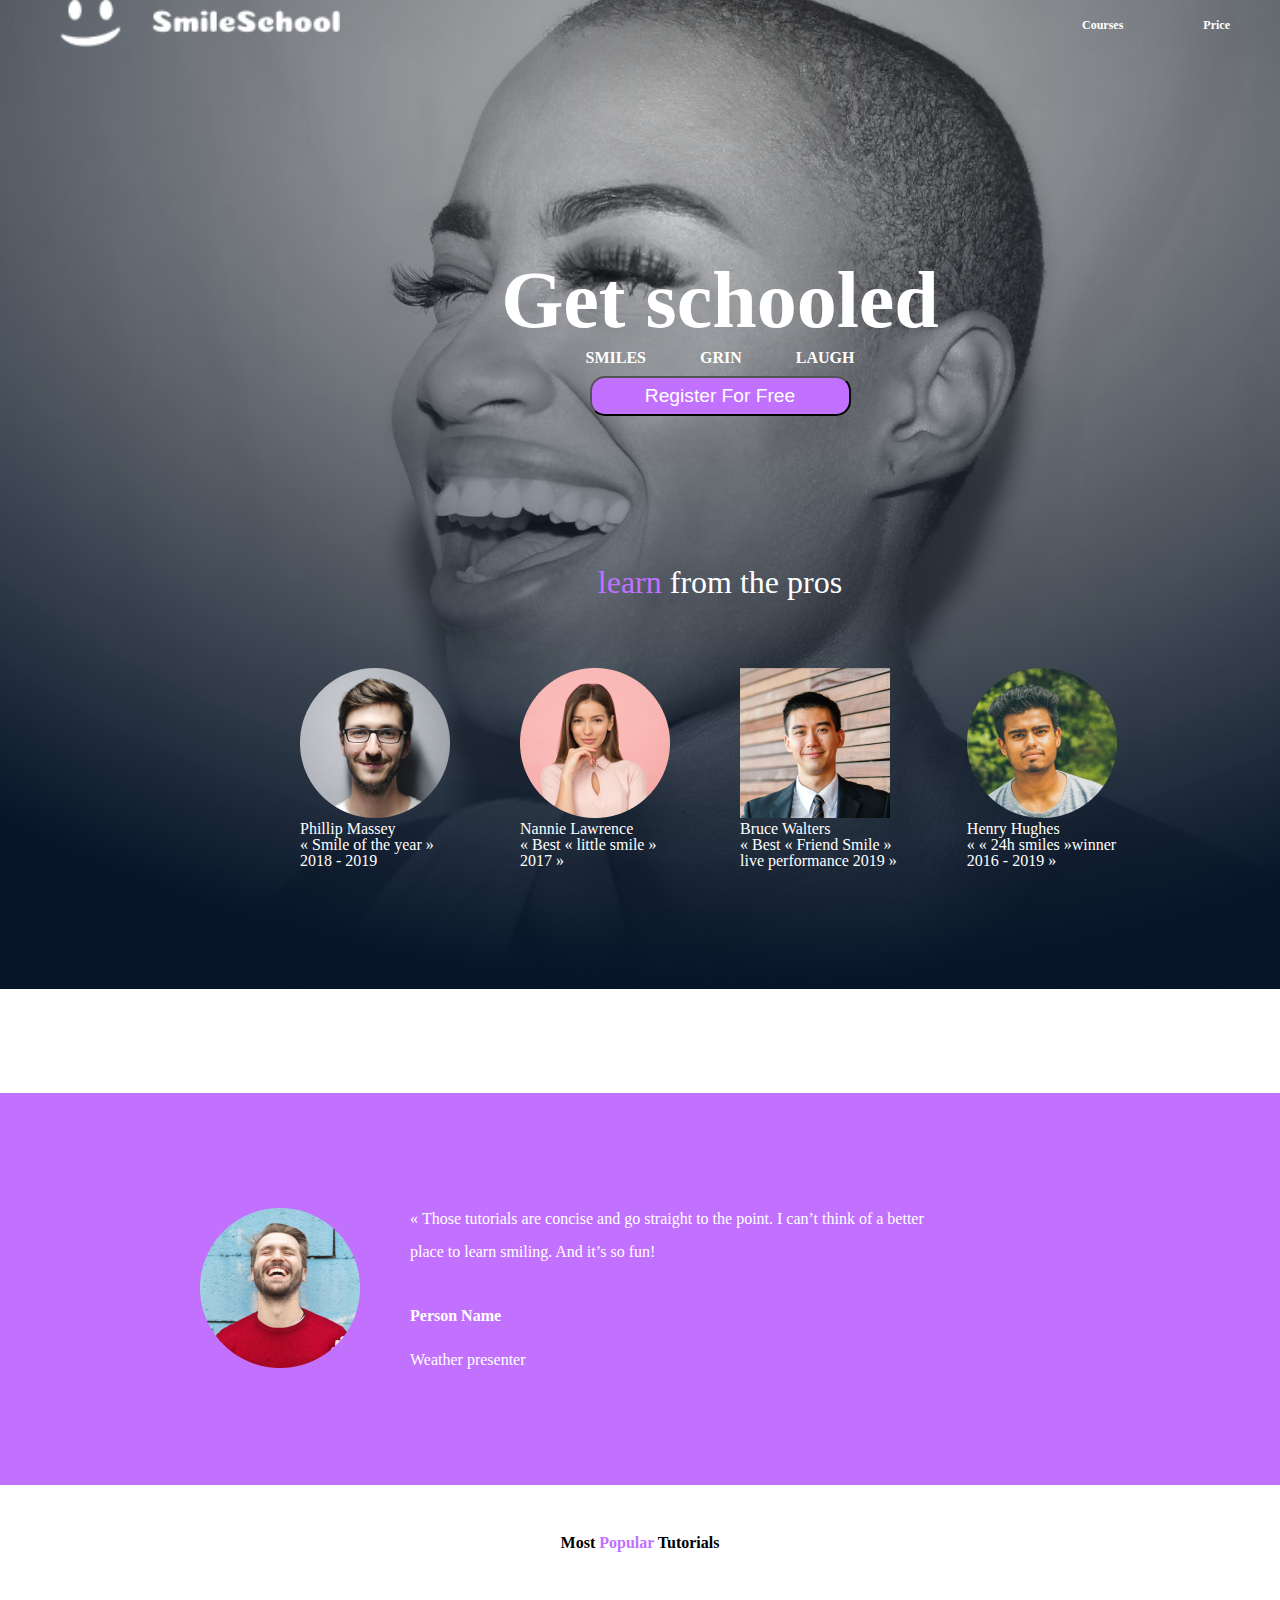
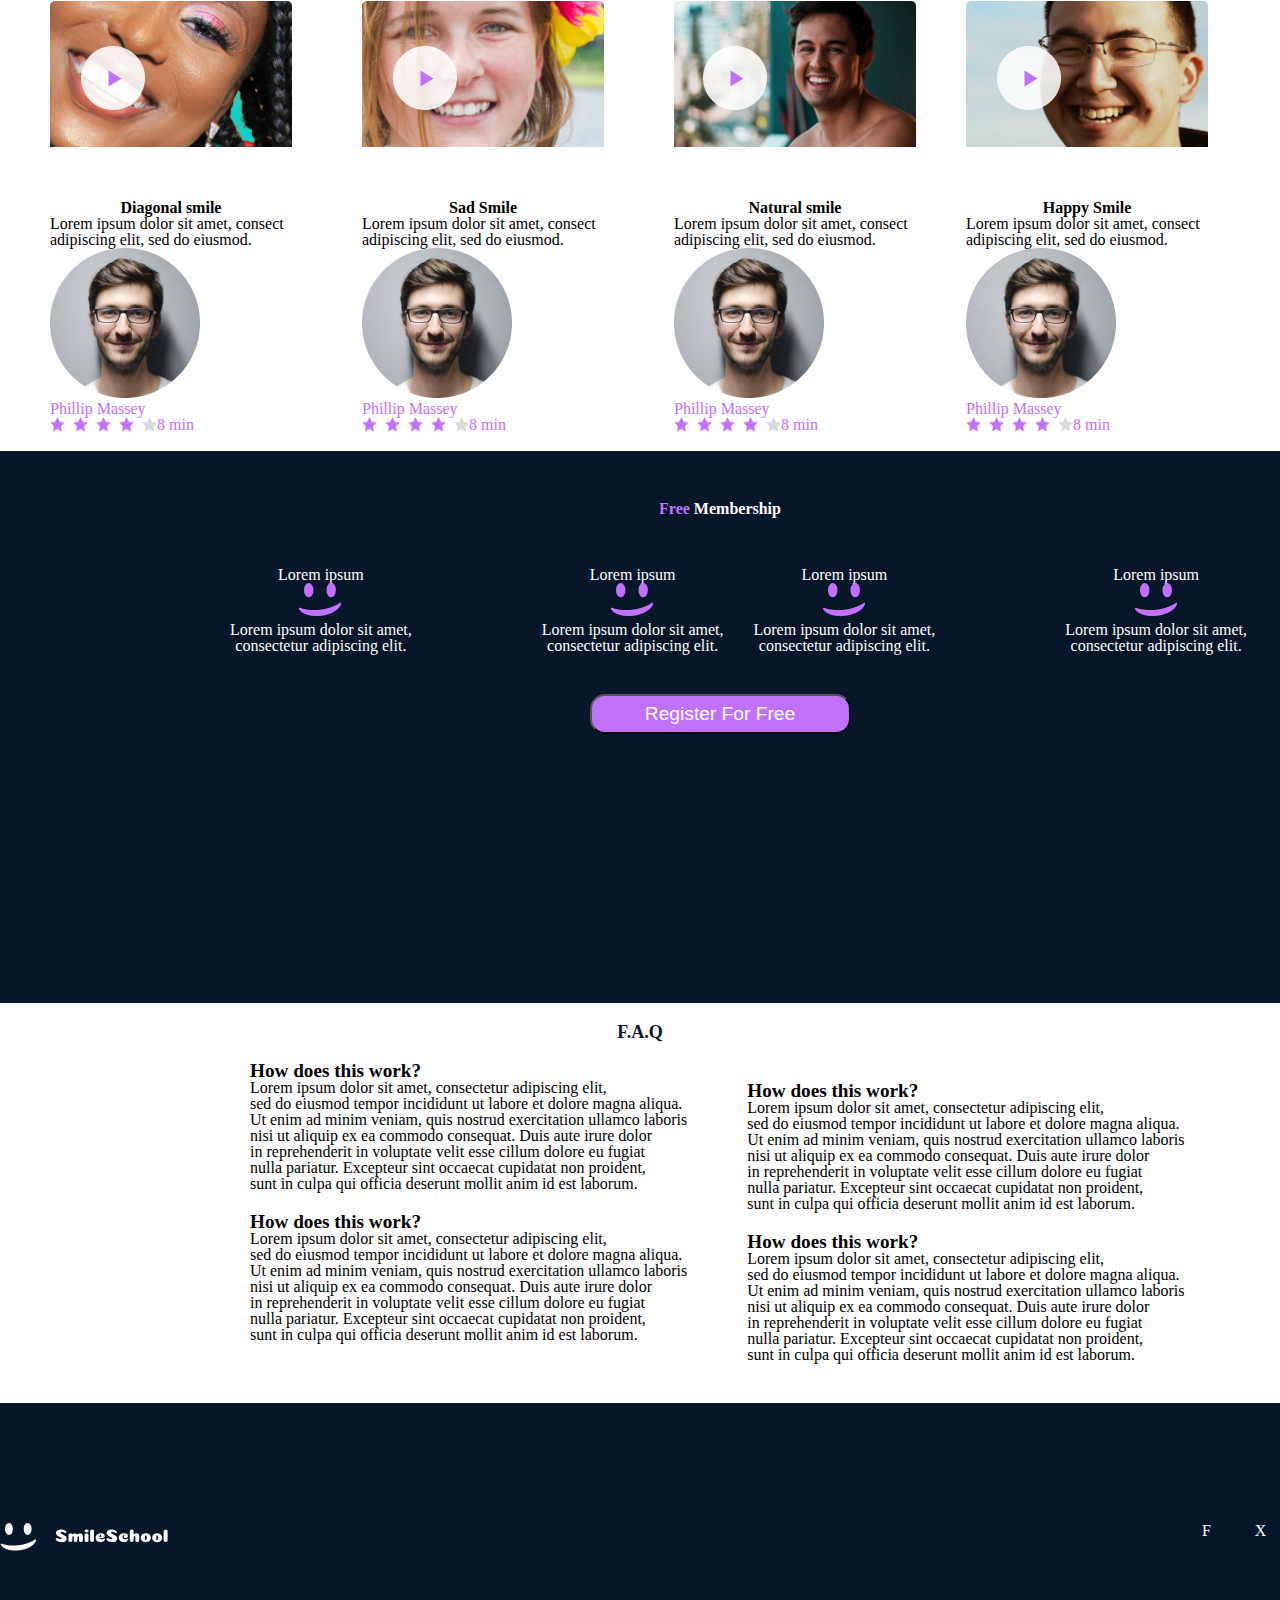
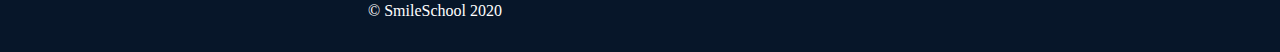
<file: css_advanced/index.html>
<!DOCTYPE html>
<html>
    <head>
        <link rel="stylesheet" href="reset.css">
        <link rel="stylesheet" href="styles.css">
        <meta charset="utf-8">
        <meta lang="en">
        <meta name="viewport" content="width=device-width, initial-scale=1,0">
    </head>
    <body>
        <div class="background_image">
            <header class="navigation">
                <!--The logo and navigation link-->
                <nav>
                    <img src="logo.png" alt="logo">
                    <a style="margin-left: auto; padding-right: 60px;" href="#">Courses</a>
                    <a style="padding-right: 60px;" href="#">Price</a>
                    <a style="padding-right: 90px;" href="#">Login</a>
                </nav>
                
        
             </header>
             <main>
                <!--The burner-->
                <section>
                    <div class="burner1">
                        <h1 style="font-weight: bolder; font-size: 80px; padding-top: 160px;">Get schooled</h1>
                        <div class="container">
                            <span>SMILES</span>
                            <span>GRIN</span>
                            <span>LAUGH</span>

                        </div>
                        <div class="button">
                            <button type="submit" class="custom-button">Register For Free</button>
                        </div>
                    </div>
                    <h1 class="centred">
                        <span class="highlight">learn</span> from the pros</h1>
                    <div class="pictures">
                        <div class="image_1">
                            <img src="1.png" alt="Image1">
                            <h2>Phillip Massey</h2>
                            <h4>« Smile of the year »</h4>
                            <h4>2018 - 2019</h4>
                        </div>
                        <div class="image_2">
                            <img src="3.png" alt="Image2">
                            <h2>Nannie Lawrence</h2>
                            <h4>« Best « little smile » </h4>
                            <h4>2017 »</h4>
                        </div>
                        <div class="image_3">
                            <img src="2.png" alt="Image3">
                            <h2>Bruce Walters</h2>
                            <h4>« Best « Friend Smile »</h4>
                            <h4>live performance 2019 »</h4>
                        </div>
                        <div class="image_4">
                            <img src="4.png" alt="Image4">
                            <h2>Henry Hughes</h2>
                            <h4>« « 24h smiles »winner</h4>
                            <h4>2016 - 2019 »</h4>
                        </div>
            
            
                    </div>
                </section>
        </div>
        
        <!--The quote section-->
            <section class="quote">
                <div class="image_quote">
                    <img src="5.png" alt="image5">
                </div>
                <div class="text_quote">
                    <p>
                        « Those tutorials are concise and go straight to the point. I can’t think of a better 
                        <br>place to learn smiling. And it’s so fun!
                    </p>
                    <h2>Person Name</h2>
                    <h4>Weather presenter</h4>
                </div>
            </section>
            <!--Videos-->
            <section id="videos">
                <h2>Most <span class="video-highlights">Popular</span> Tutorials</h2>
                <div class="video-blocks">
                    <div class="video-block-1">
                        <img src="9.png" alt="Video 1" class="video-1">
                        <img src="play.png" alt="overlay" class="overlay-1">
                        <h2>Diagonal smile</h2>
                        <p>Lorem ipsum dolor sit amet, consect adipiscing elit, sed do eiusmod.</p>
                        <div class="author">
                            <img src="1.png" alt="Author 1">
                            <h4>Phillip Massey</h4>
                        </div>
                        <div class="rating">
                            <img src="rating.png" alt="rating">
                            <p>8 min</p>
                        </div>
                    </div>
                    <div class="video-block-2">
                        <img src="7.png" alt="Video 2" class="video-2">
                        <img src="play.png" alt="overlay" class="overlay-2">
                        <h2>Sad Smile</h2>
                        <p>Lorem ipsum dolor sit amet, consect adipiscing elit, sed do eiusmod.</p>
                        <div class="author">
                            <img src="1.png" alt="Author 2">
                            <h4>Phillip Massey</h4>
                        </div>
                        <div class="rating">
                            <img src="rating.png" alt="Star">
                            <p>8 min</p>
                        </div>
                    </div>
                    <div class="video-block-3">
                        <img src="8.png" alt="Video 3" class="video-3">
                        <img src="play.png" alt="overlay" class="overlay-3">
                        <h2>Natural smile</h2>
                        <p>Lorem ipsum dolor sit amet, consect adipiscing elit, sed do eiusmod.</p>
                        <div class="author">
                            <img src="1.png" alt="Author 3">
                            <h4>Phillip Massey</h4>
                        </div>
                        <div class="rating">
                            <img src="rating.png" alt="Star">
                            <p>8 min</p>
                        </div>
                    </div>
                    <div class="video-block-4">
                        <img src="6.png" alt="Video 4" class="video-4">
                        <img src="play.png" alt="overlay" class="overlay-4">
                        <h2>Happy Smile</h2>
                        <p>Lorem ipsum dolor sit amet, consect adipiscing elit, sed do eiusmod.</p>
                        <div class="author">
                            <img src="1.png" alt="Author 4">
                            <h4>Phillip Massey</h4>
                        </div>
                        <div class="rating">
                            <img src="rating.png" alt="Star">
                            <p>8 min</p>
                        </div>
                    </div>
                </div>
            </section>
            <!--Membership section-->
            <section class="membership">
                <h1 class="membership-head"><span class="membership-highlight">Free</span> Membership</h1>
                <div class="membership-section">
                    <div class="membership-1">
                        <h1>Lorem ipsum</h1>
                        <img src="smile.png" alt="">
                        <p>Lorem ipsum dolor sit amet,<br> consectetur adipiscing elit.</p>
                    </div>
                    <div class="membership-2">
                        <h1>Lorem ipsum</h1>
                        <img src="smile.png" alt="">
                        <p>Lorem ipsum dolor sit amet,<br> consectetur adipiscing elit.</p>
                    </div>
                    <div class="membership-3">
                        <h1>Lorem ipsum</h1>
                        <img src="smile.png" alt="">
                        <p>Lorem ipsum dolor sit amet,<br> consectetur adipiscing elit.</p>
                    </div>
                    <div class="membership-4">
                        <h1>Lorem ipsum</h1>
                        <img src="smile.png" alt="">
                        <p>Lorem ipsum dolor sit amet,<br> consectetur adipiscing elit.</p>
                    </div>
                </div>
                <div class="button-member-section">
                    <button type="button" class="membership-button">Register For Free</button>
                </div>
            </section>
            <!--Frequently asked question-->
            <section class="FAQ">
                <h1>F.A.Q</h1>
                <div class="FAQ-containers">
                    <div class="FAQ-1">
                        <div class="FAQ-11">
                            <h2>How does this work?</h2>
                            <p>
                                Lorem ipsum dolor sit amet, consectetur adipiscing elit,<br> 
                                sed do eiusmod tempor incididunt ut labore et dolore magna aliqua.<br>  
                                Ut enim ad minim veniam, quis nostrud exercitation ullamco laboris<br> 
                                 nisi ut aliquip ex ea commodo consequat. Duis aute irure dolor <br> 
                                in reprehenderit in voluptate velit esse cillum dolore eu fugiat<br> 
                                 nulla pariatur. Excepteur sint occaecat cupidatat non proident, <br> 
                                sunt in culpa qui officia deserunt mollit anim id est laborum.<br> 
                            </p>
                        </div>
                        <div class="FAQ-12">
                            <h2>How does this work?</h2>
                            <p>
                                Lorem ipsum dolor sit amet, consectetur adipiscing elit, <br> 
                                sed do eiusmod tempor incididunt ut labore et dolore magna aliqua.<br>  
                                Ut enim ad minim veniam, quis nostrud exercitation ullamco laboris<br> 
                                 nisi ut aliquip ex ea commodo consequat. Duis aute irure dolor <br> 
                                in reprehenderit in voluptate velit esse cillum dolore eu fugiat<br> 
                                 nulla pariatur. Excepteur sint occaecat cupidatat non proident, <br> 
                                sunt in culpa qui officia deserunt mollit anim id est laborum.<br> 
                            </p>
                        </div>
                    </div>
                    <div class="FAQ-2">
                        <div class="FAQ-21">
                            <h2>How does this work?</h2>
                            <p>
                                Lorem ipsum dolor sit amet, consectetur adipiscing elit,<br>  
                                sed do eiusmod tempor incididunt ut labore et dolore magna aliqua. <br> 
                                Ut enim ad minim veniam, quis nostrud exercitation ullamco laboris<br> 
                                 nisi ut aliquip ex ea commodo consequat. Duis aute irure dolor <br> 
                                in reprehenderit in voluptate velit esse cillum dolore eu fugiat<br> 
                                 nulla pariatur. Excepteur sint occaecat cupidatat non proident, <br> 
                                sunt in culpa qui officia deserunt mollit anim id est laborum.<br> 
                            </p>
                        </div>
                        <div class="FAQ-22">
                            <h2>How does this work?</h2>
                            <p>
                                Lorem ipsum dolor sit amet, consectetur adipiscing elit, <br> 
                                sed do eiusmod tempor incididunt ut labore et dolore magna aliqua. <br> 
                                Ut enim ad minim veniam, quis nostrud exercitation ullamco laboris<br> 
                                 nisi ut aliquip ex ea commodo consequat. Duis aute irure dolor <br> 
                                in reprehenderit in voluptate velit esse cillum dolore eu fugiat<br> 
                                 nulla pariatur. Excepteur sint occaecat cupidatat non proident, <br> 
                                sunt in culpa qui officia deserunt mollit anim id est laborum.<br> 
                            </p>
                        </div>
                    </div>
                </div>
         </main>
         <footer>
            <section class="footer">
                <div class="logo">
                    <div class="logo-footer">
                        <img src="logo.png" alt="logo">
                    </div>
                </div>
                <div class="copy">
                    <div class="copyright">
                        <p>&copy; SmileSchool 2020</p>
                    </div>
                </div>
                <div class="social">
                    <div class="social-media">
                        <a href="#">F</a>
                        <a href="#">X</a>
                        <a href="#">IG</a>
                    </div>
                </div>
            </section>
         </footer>
    </body>
</html>
</file>
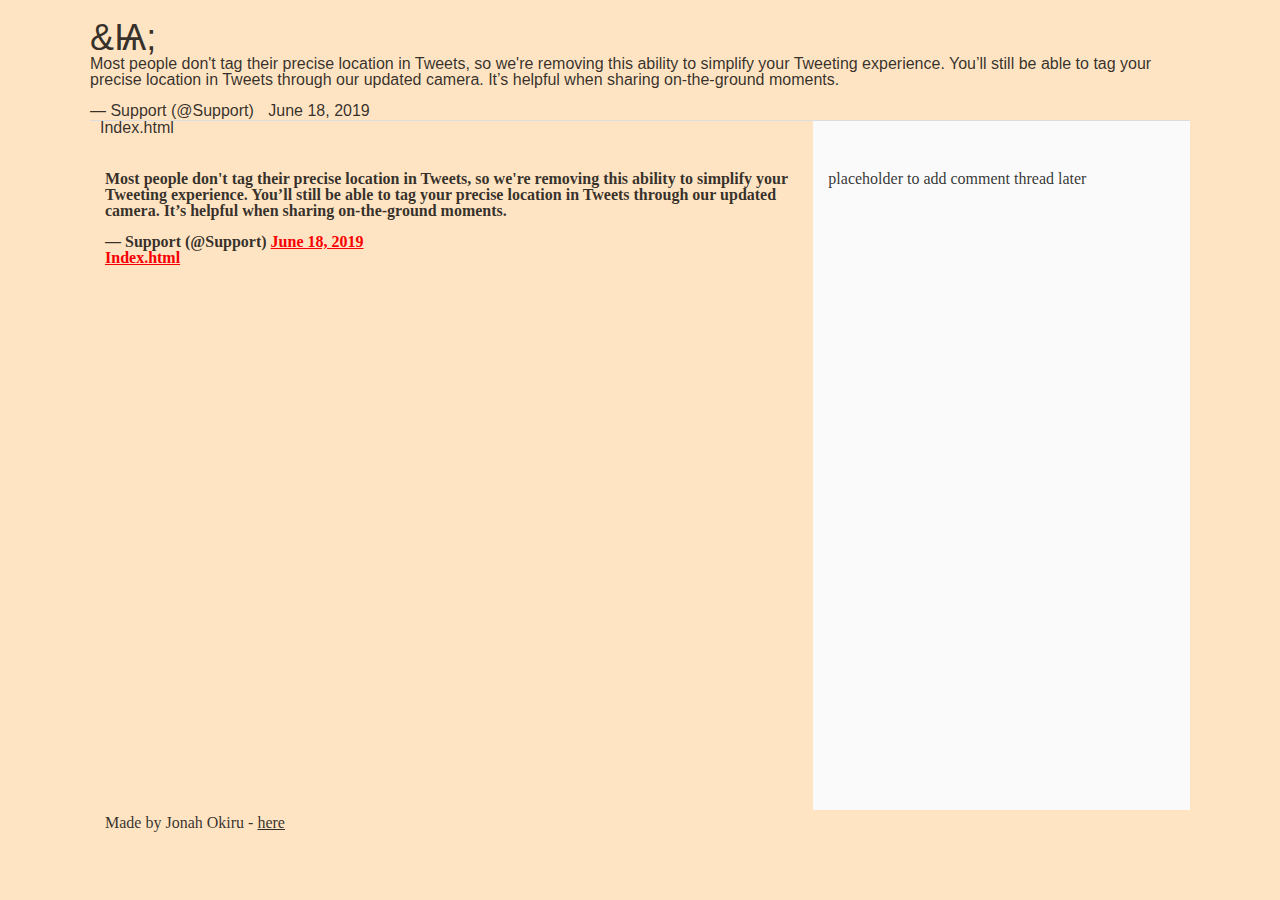
<file: css_basic/tweets.html>
<!DOCTYPE html>
<html lang="en">
    <head>
        <meta charset="utf-8">
        <title>HTML Project</title>
        <link href="base.css" rel="stylesheet">
        <link href="styles.css" rel="stylesheet">
    </head>
    <body>
        <header>
            <ul>
                <li class="logo">&Ѩ;</li>
                <li><blockquote class="twitter-tweet">
                    <p lang="en" dir="ltr">Most people don't tag their precise location in Tweets, so we're removing this ability to simplify your Tweeting experience. You’ll still be able to tag your precise location in Tweets through our updated camera. It’s helpful when sharing on-the-ground moments.</p>&mdash; Support (@Support) <a href="https://twitter.com/Support/status/1141039841993355264?ref_src=twsrc%5Etfw">June 18, 2019</a>
                  </blockquote> <script async src="https://platform.twitter.com/widgets.js" charset="utf-8"></script></li>
                <li><a href="index.html">Index.html</a></li>
            </ul>
        </header>
        <main>
            <article>
                <blockquote class="twitter-tweet">
                    <p lang="en" dir="ltr">Most people don't tag their precise location in Tweets, so we're removing this ability to simplify your Tweeting experience. You’ll still be able to tag your precise location in Tweets through our updated camera. It’s helpful when sharing on-the-ground moments.</p>&mdash; Support (@Support) <a href="https://twitter.com/Support/status/1141039841993355264?ref_src=twsrc%5Etfw">June 18, 2019</a>
                  </blockquote> <script async src="https://platform.twitter.com/widgets.js" charset="utf-8"></script>
                  
                <a href="index.html">Index.html</a>
            </article>
            <aside>placeholder to add comment thread later</aside>
        </main>
        <footer>
            <p>Made by Jonah Okiru - <a href="https://github.com/Jonah-Okiru/My_First_Portfolio" target="_blank">
                here</p>
        </footer>
    </body>
</html>
</file>
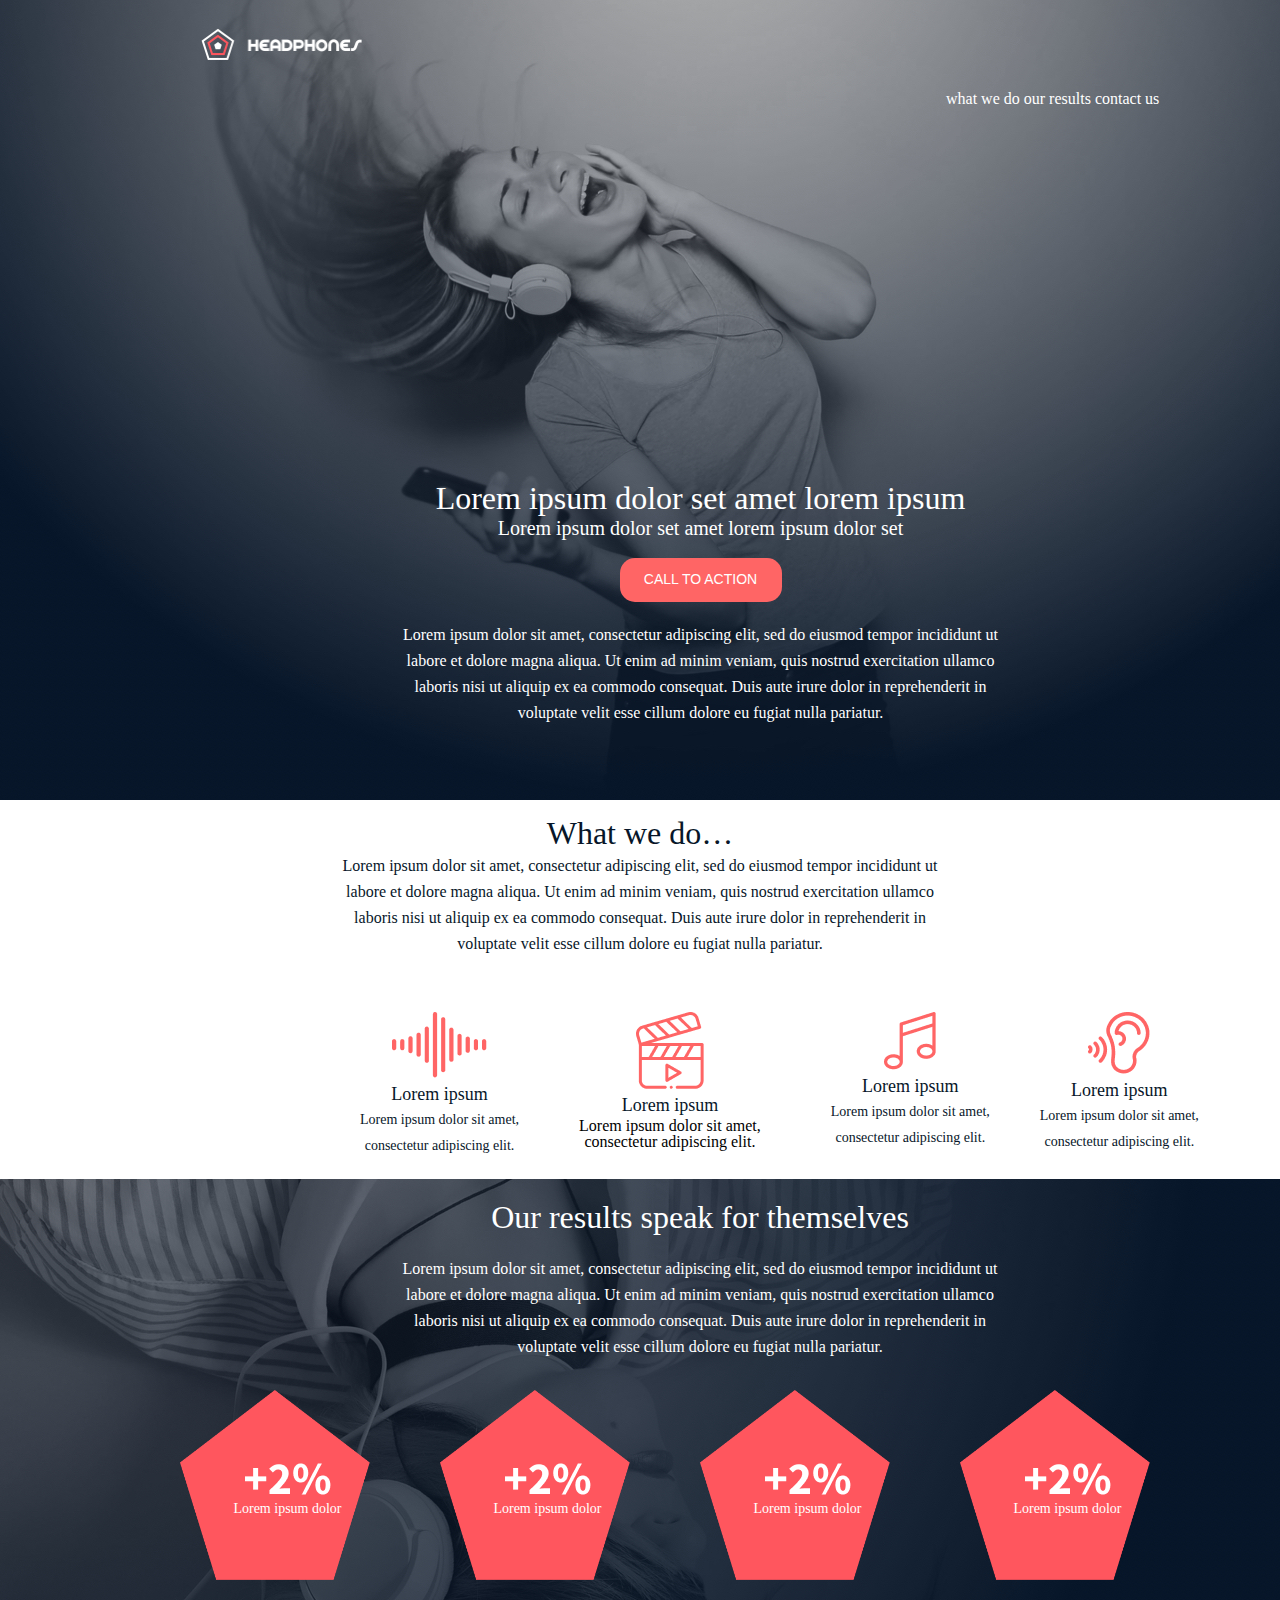
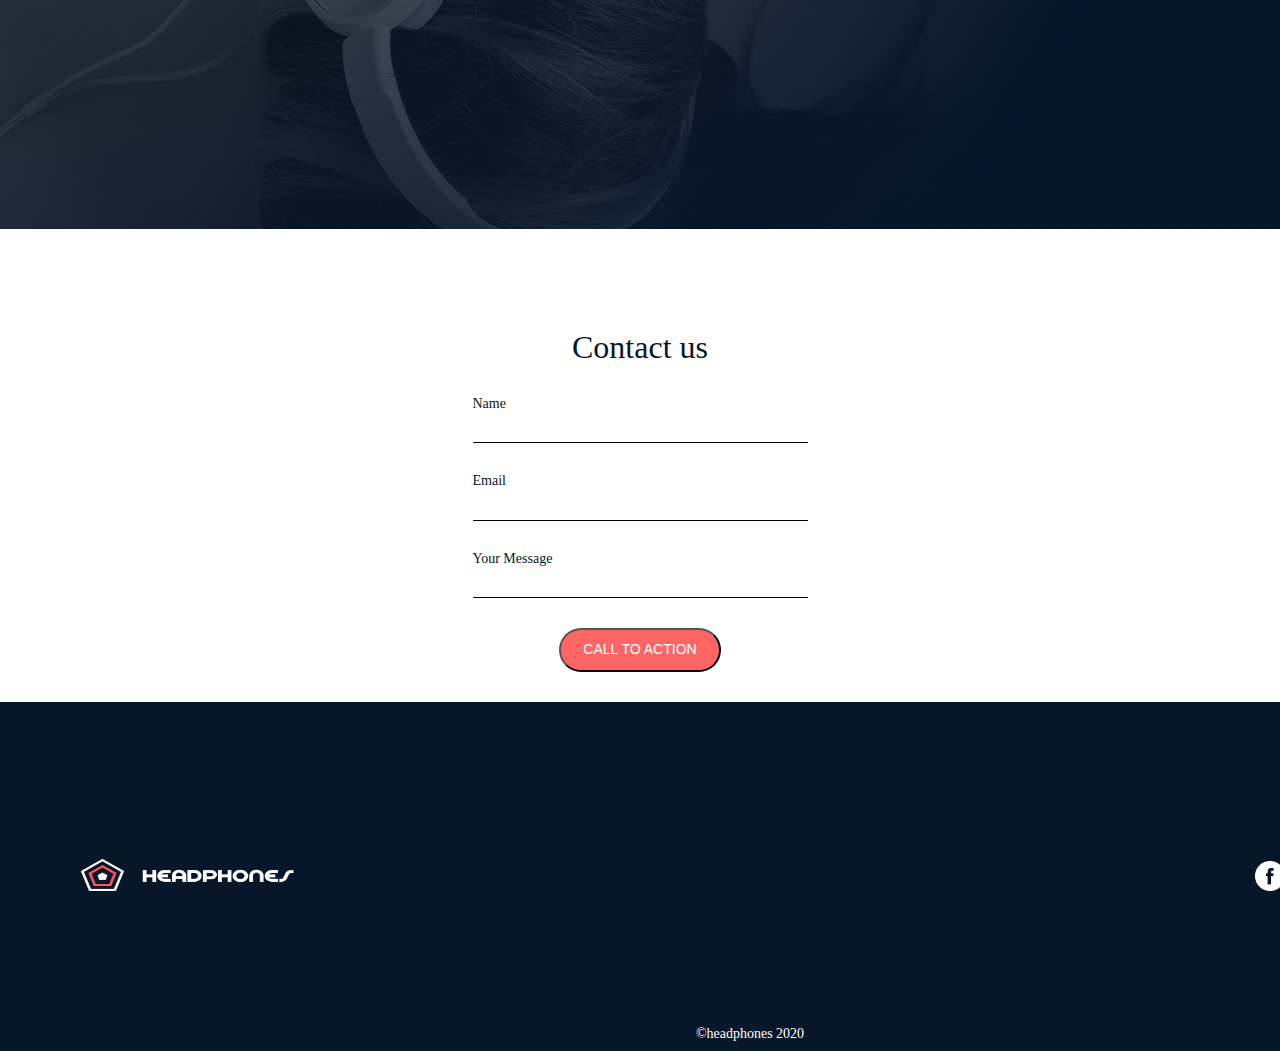
<file: headphones/4-index.html>
<!DOCTYPE html>
<html>
    <head>
        <link rel="stylesheet" href="reset.css">
        <link rel="stylesheet" href="1-styles.css">
        <link rel="stylesheet" href="0-styles.css">
        <link rel="stylesheet" href="2-styles.css">
        <link rel="stylesheet" href="3-styles.css">
        <link rel="stylesheet" href="4-styles.css">
        <meta charset="utf-8">
        <meta lang="en">
        <meta name="viewport" content="width=device-width, initial-scale=1.0">
        <title>4-index.html</title>
    </head>
    <body>
        <!--The logo and navigation links-->
        <div class="logo-navigation">
            <header>
                <nav class="navigation">
                    <img src="logo_headphones.png" alt="logo">
                    <img src="menu.png" class="Menu-class" alt="menu">
                    <div class="links">
                        <a href="#">what we do</a>
                        <a href="#">our results</a>
                        <a href="#">contact us</a>
                    </div>
                </nav>
            </header>
            <main>
                <!--The header part-->
                <div class="section-header">
                    <div class="header-h1">
                        <h1>
                            Lorem ipsum dolor set amet lorem ipsum
                        </h1>
                    </div>
                    <div class="header-p1">
                        <p>
                            Lorem ipsum dolor set amet lorem ipsum dolor set
                        </p>
                    </div>
                    <div class="header-button">
                        <button type="button" class="header-custom-button">CALL TO ACTION</button>
                    </div>
                    <div>
                        <p style="text-align: center;font-weight: 400px; font-size: 16px; line-height: 26px;">
                            Lorem ipsum dolor sit amet, consectetur adipiscing elit, sed do eiusmod tempor incididunt ut<br>
                             labore et dolore magna aliqua. Ut enim ad minim veniam, quis nostrud exercitation ullamco<br>
                              laboris nisi ut aliquip ex ea commodo consequat. Duis aute irure dolor in reprehenderit in<br>
                               voluptate velit esse cillum dolore eu fugiat nulla pariatur.
                        </p>
                    </div>
                </div>
        </div>
            <!--What we do section-->
            <div class="do-section">
                <div class="do-section-header">
                    <h1 >
                        What we do…
                    </h1>
                    <p>
                        Lorem ipsum dolor sit amet, consectetur adipiscing elit, sed do eiusmod tempor incididunt ut<br>
                         labore et dolore magna aliqua. Ut enim ad minim veniam, quis nostrud exercitation ullamco<br>
                          laboris nisi ut aliquip ex ea commodo consequat. Duis aute irure dolor in reprehenderit in<br>
                           voluptate velit esse cillum dolore eu fugiat nulla pariatur.
                    </p>
                </div>
                <div class="music-sections">
                    <div class="sound">
                        <img src="sound-frecuency.png" alt="sound">
                        <h3>Lorem ipsum</h3>
                        <p>
                            Lorem ipsum dolor sit amet,<br>
                             consectetur adipiscing elit.
                        </p>
                    </div>
                    <div class="video">
                        <img src="video.png" alt="video">
                        <h3>Lorem ipsum</h3>
                        <p>
                            Lorem ipsum dolor sit amet,<br>
                             consectetur adipiscing elit.
                        </p>
                    </div>
                    <div class="music">
                        <img src="music.png" alt="music">
                        <h3>Lorem ipsum</h3>
                        <p>
                            Lorem ipsum dolor sit amet,<br>
                             consectetur adipiscing elit.
                        </p>
                    </div>
                    <div class="hearing">
                        <img src="hearing.png" alt="hearing">
                        <h3>Lorem ipsum</h3>
                        <p>
                            Lorem ipsum dolor sit amet,<br>
                             consectetur adipiscing elit.
                        </p>
                    </div>
                </div>
            </div>
            <!--Our results section-->
            <div class="results">
                <h1>Our results speak for themselves</h1>
                <p>
                    Lorem ipsum dolor sit amet, consectetur adipiscing elit, sed do eiusmod tempor incididunt ut<br>
                     labore et dolore magna aliqua. Ut enim ad minim veniam, quis nostrud exercitation ullamco<br>
                      laboris nisi ut aliquip ex ea commodo consequat. Duis aute irure dolor in reprehenderit in<br>
                       voluptate velit esse cillum dolore eu fugiat nulla pariatur.
                </p>
                <div class="pentagon">
                    <div class="pentagon1">
                        <img src="pentagone.png" alt="image" class="image11">
                        <img src="+2%.png" alt="2" class="image21">
                        <h3>Lorem ipsum dolor</h3>
                    </div>
                    
                    <div class="pentagon2">
                        <img src="pentagone.png" alt="image" class="image12">
                        <img src="+2%.png" alt="2" class="image22">
                        <h3>Lorem ipsum dolor</h3>
                    </div>
                    <div class="pentagon3">
                        <img src="pentagone.png" alt="image" class="image13">
                        <img src="+2%.png" alt="2" class="image23">
                        <h3>Lorem ipsum dolor</h3>
                    </div>
                    <div class="pentagon4">
                        <img src="pentagone.png" alt="image" class="image14">
                        <img src="+2%.png" alt="2" class="image24">
                        <h3>Lorem ipsum dolor</h3>
                    </div>
                </div>
            </div>
            <!--contact us-->
            <div class="contact">
                <h1>Contact us</h1>
                <h3>Name</h3>
                <h3>Email</h3>
                <h3>Your Message</h3>
                <div class="button-contact">
                    <button style="font-size: 14px;
                line-height: 17.6px;
                color: #FFFFFF;
                text-align: center;
                background-color: #FF6565; width: 162px; height: 44px; border-radius: 22px;">CALL TO ACTION</button>
                </div>
            </div>
        </main>
        <footer>
            <!--Footer-->
            <div class="footer-logo">
                <img src="logo_headphones.png" alt="logo">
            </div>
            <div class="footer-p">
                <p>&copy;headphones 2020</p>
            </div>
            <div class="footer-social">
                <img src="Facebook_White.png" alt="Facebook icon">
                <img src="twitter.png" alt="Twitter">
                <img src="Instagram_White.png" alt="Instagram">
            </div>
        </footer>
    </body>
</html>
</file>
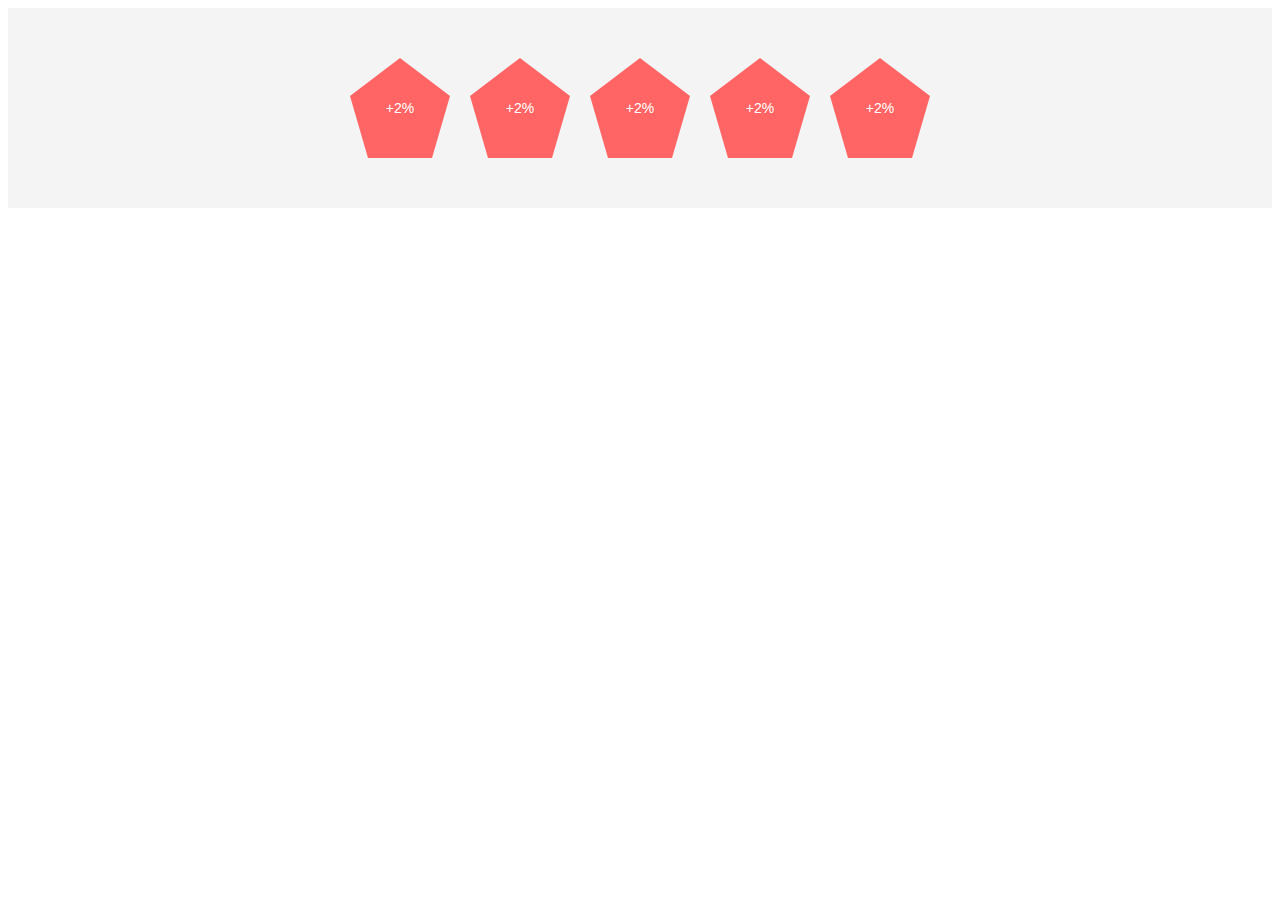
<file: headphones/6-index.html>
<!DOCTYPE html>
<html>
    <head><link rel="stylesheet" href="6-styles.css">
        <meta charset="utf-8">
        <meta lang="en">
        <meta name="viewport" content="width=device-width, initial-scale=1.0">
        <title>6-index.html</title>
    </head>
    <header>

    </header>
    <body>
        <!--Our results section drawing pentagon-->
        <section class="our-results">
            <div class="pentagon-container">
              <div class="pentagon">+2%</div>
              <div class="pentagon">+2%</div>
              <div class="pentagon">+2%</div>
              <div class="pentagon">+2%</div>
              <div class="pentagon">+2%</div>
            </div>
          </section>
    </body>
</html>
</file>
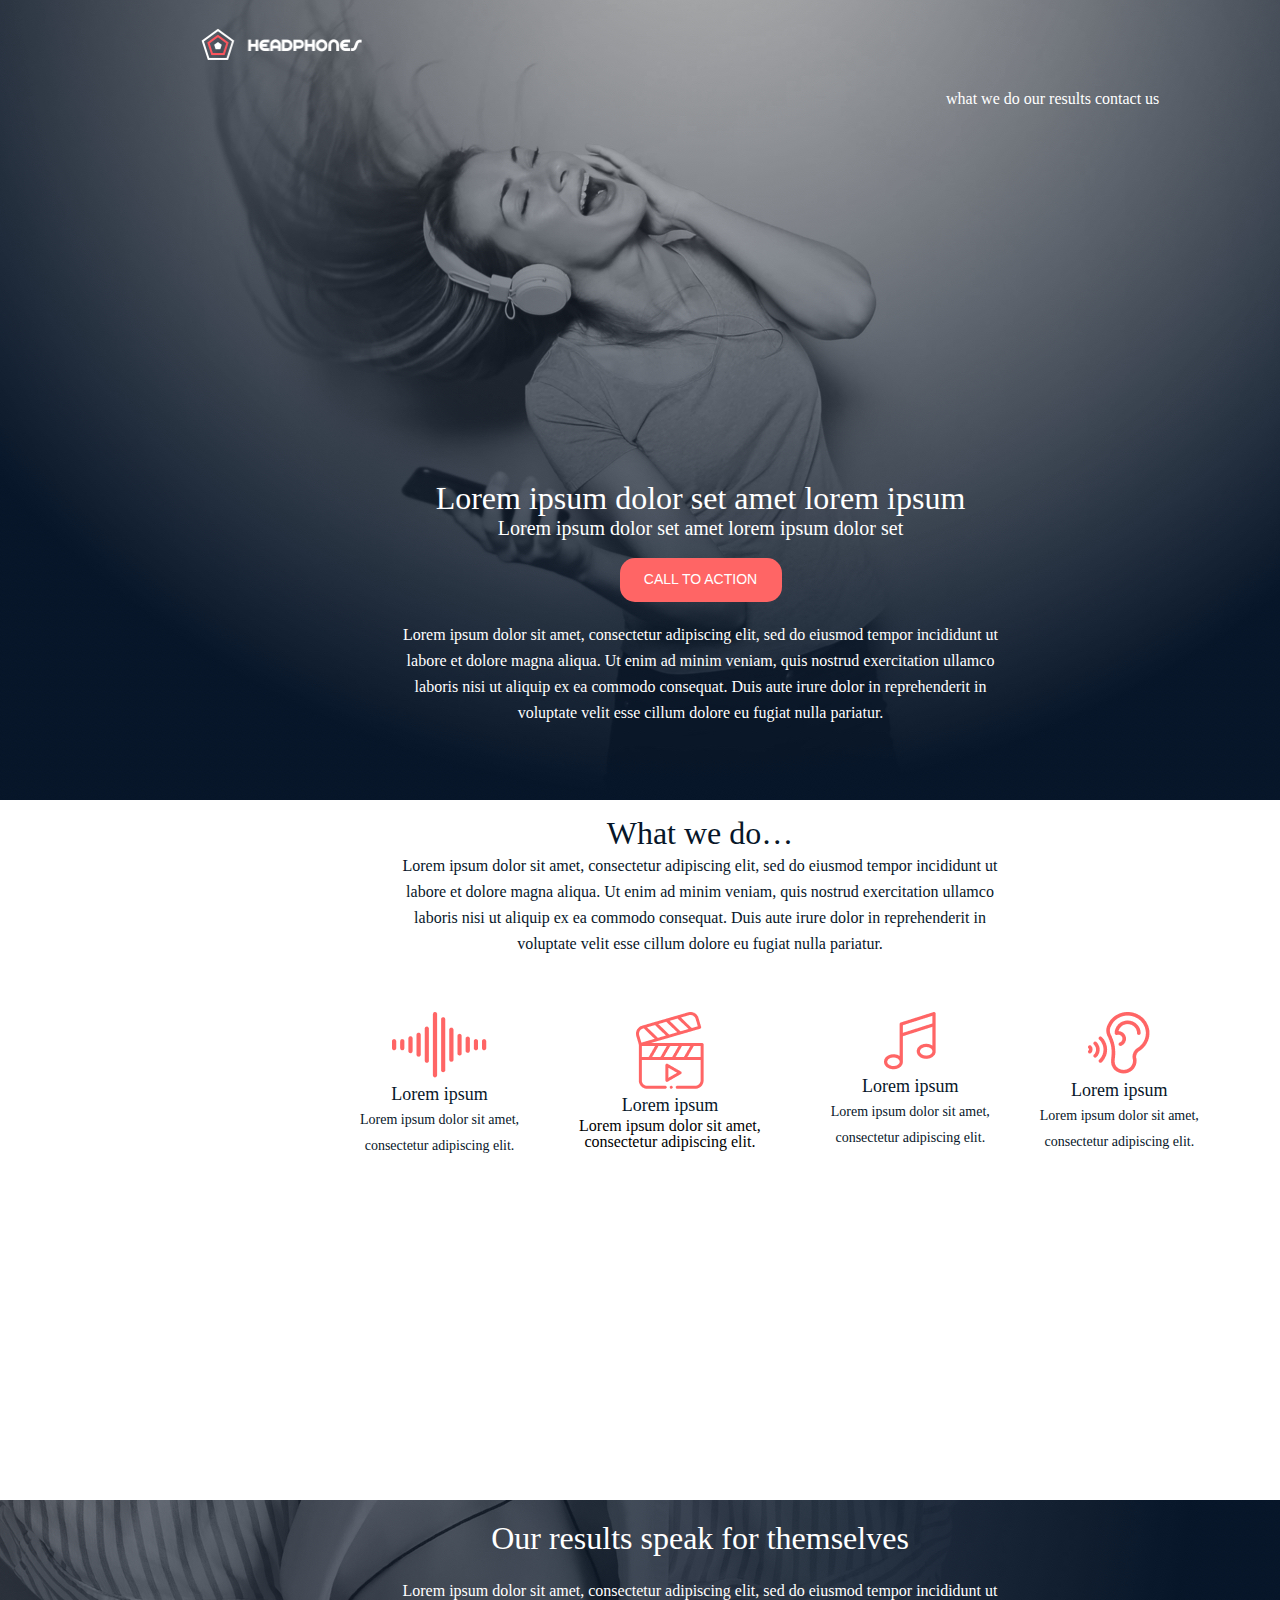
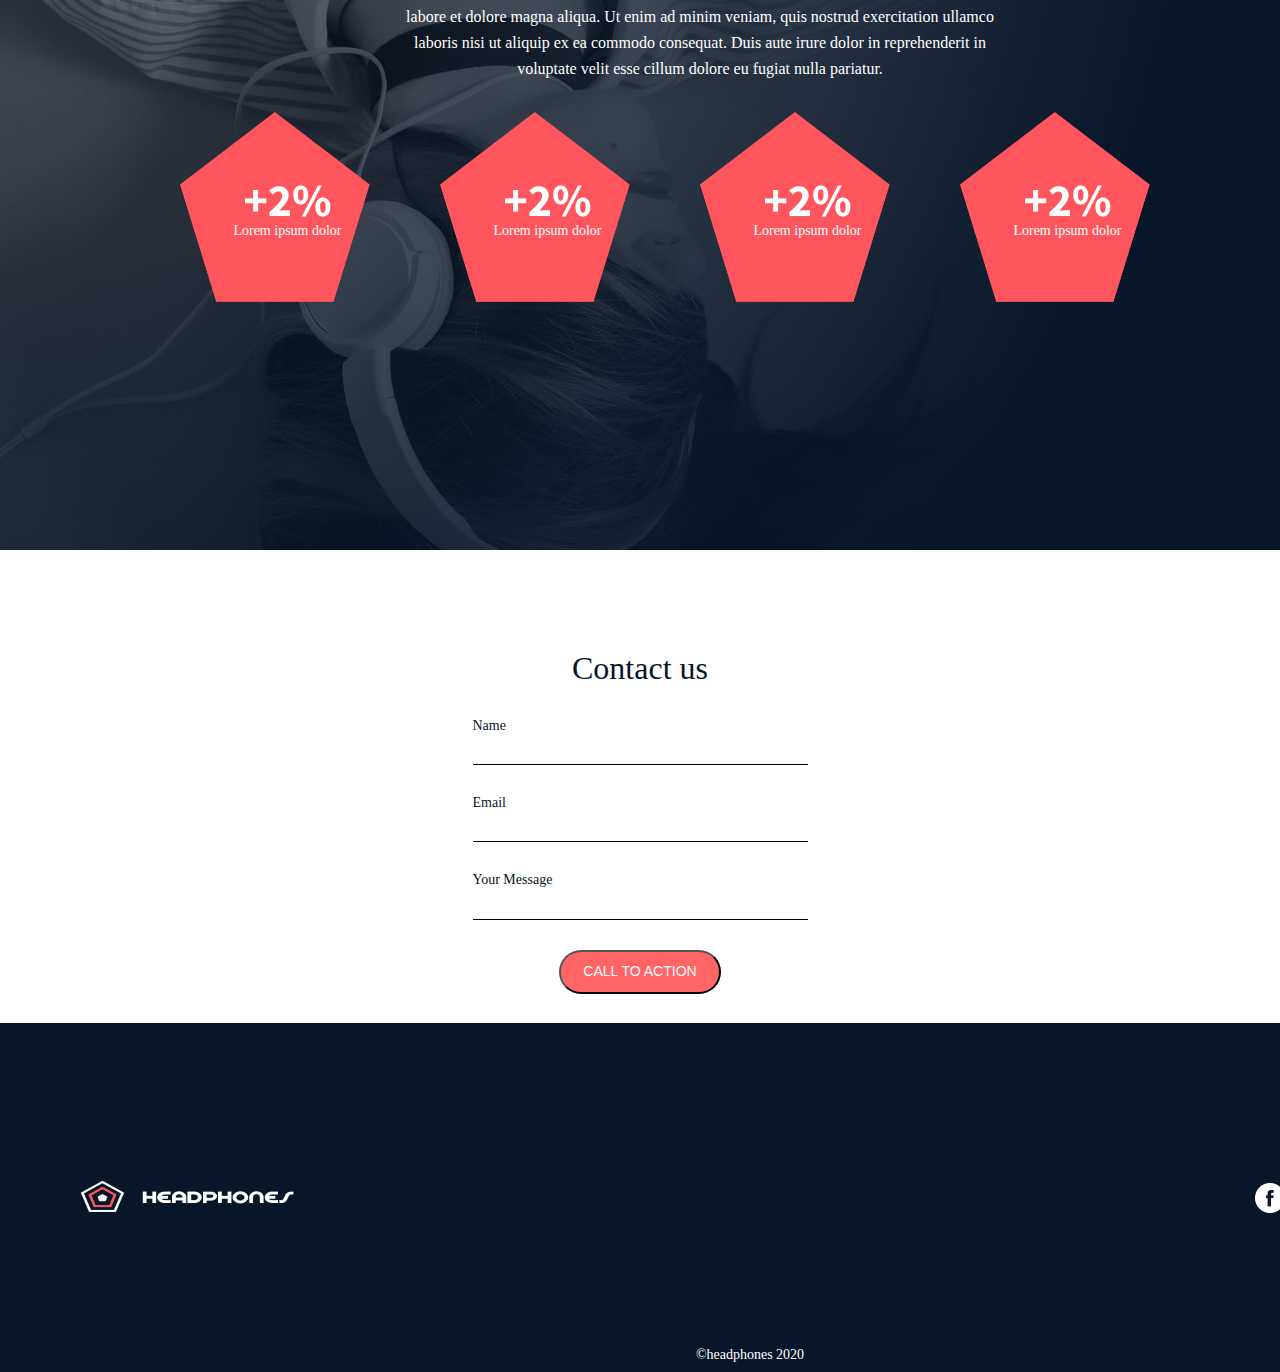
<file: headphones/7-index.html>
<!DOCTYPE html>
<html>
    <head>
        <link rel="stylesheet" href="reset.css">
        <link rel="stylesheet" href="1-styles.css">
        <link rel="stylesheet" href="0-styles.css">
        <link rel="stylesheet" href="2-styles.css">
        <link rel="stylesheet" href="3-styles.css">
        <link rel="stylesheet" href="4-styles.css">
        <link rel="stylesheet" href="7-styles.css">
        <meta charset="utf-8">
        <meta lang="en">
        <meta name="viewport" content="width=device-width, initial-scale=1.0">
        <title>7-index.html</title>
    </head>
    <body>
        <!--The logo and navigation links-->
        <div class="logo-navigation">
            <header>
                <nav class="navigation">
                    <img src="logo_headphones.png" alt="logo">
                    <img src="menu.png" class="Menu-class" alt="menu">
                    <div class="links">
                        <a href="#">what we do</a>
                        <a href="#">our results</a>
                        <a href="#">contact us</a>
                    </div>
                </nav>
            </header>
            <main>
                <!--The header part-->
                <div class="section-header">
                    <div class="header-h1">
                        <h1>
                            Lorem ipsum dolor set amet lorem ipsum
                        </h1>
                    </div>
                    <div class="header-p1">
                        <p>
                            Lorem ipsum dolor set amet lorem ipsum dolor set
                        </p>
                    </div>
                    <div class="header-button">
                        <button type="button" class="header-custom-button">CALL TO ACTION</button>
                    </div>
                    <div>
                        <p style="text-align: center;font-weight: 400px; font-size: 16px; line-height: 26px;">
                            Lorem ipsum dolor sit amet, consectetur adipiscing elit, sed do eiusmod tempor incididunt ut<br>
                             labore et dolore magna aliqua. Ut enim ad minim veniam, quis nostrud exercitation ullamco<br>
                              laboris nisi ut aliquip ex ea commodo consequat. Duis aute irure dolor in reprehenderit in<br>
                               voluptate velit esse cillum dolore eu fugiat nulla pariatur.
                        </p>
                    </div>
                </div>
        </div>
            <!--What we do section-->
            <div class="do-section">
                <div class="do-section-header">
                    <h1 >
                        What we do…
                    </h1>
                    <p>
                        Lorem ipsum dolor sit amet, consectetur adipiscing elit, sed do eiusmod tempor incididunt ut<br>
                         labore et dolore magna aliqua. Ut enim ad minim veniam, quis nostrud exercitation ullamco<br>
                          laboris nisi ut aliquip ex ea commodo consequat. Duis aute irure dolor in reprehenderit in<br>
                           voluptate velit esse cillum dolore eu fugiat nulla pariatur.
                    </p>
                </div>
                <div class="music-sections">
                    <div class="sound">
                        <img src="sound-frecuency.png" alt="sound">
                        <h3>Lorem ipsum</h3>
                        <p>
                            Lorem ipsum dolor sit amet,<br>
                             consectetur adipiscing elit.
                        </p>
                    </div>
                    <div class="video">
                        <img src="video.png" alt="video">
                        <h3>Lorem ipsum</h3>
                        <p>
                            Lorem ipsum dolor sit amet,<br>
                             consectetur adipiscing elit.
                        </p>
                    </div>
                    <div class="music">
                        <img src="music.png" alt="music">
                        <h3>Lorem ipsum</h3>
                        <p>
                            Lorem ipsum dolor sit amet,<br>
                             consectetur adipiscing elit.
                        </p>
                    </div>
                    <div class="hearing">
                        <img src="hearing.png" alt="hearing">
                        <h3>Lorem ipsum</h3>
                        <p>
                            Lorem ipsum dolor sit amet,<br>
                             consectetur adipiscing elit.
                        </p>
                    </div>
                </div>
            </div>
            <!--Our results section-->
            <div class="results">
                <h1>Our results speak for themselves</h1>
                <p>
                    Lorem ipsum dolor sit amet, consectetur adipiscing elit, sed do eiusmod tempor incididunt ut<br>
                     labore et dolore magna aliqua. Ut enim ad minim veniam, quis nostrud exercitation ullamco<br>
                      laboris nisi ut aliquip ex ea commodo consequat. Duis aute irure dolor in reprehenderit in<br>
                       voluptate velit esse cillum dolore eu fugiat nulla pariatur.
                </p>
                <div class="pentagon">
                    <div class="pentagon1">
                        <img src="pentagone.png" alt="image" class="image11">
                        <img src="+2%.png" alt="2" class="image21">
                        <h3>Lorem ipsum dolor</h3>
                    </div>
                    
                    <div class="pentagon2">
                        <img src="pentagone.png" alt="image" class="image12">
                        <img src="+2%.png" alt="2" class="image22">
                        <h3>Lorem ipsum dolor</h3>
                    </div>
                    <div class="pentagon3">
                        <img src="pentagone.png" alt="image" class="image13">
                        <img src="+2%.png" alt="2" class="image23">
                        <h3>Lorem ipsum dolor</h3>
                    </div>
                    <div class="pentagon4">
                        <img src="pentagone.png" alt="image" class="image14">
                        <img src="+2%.png" alt="2" class="image24">
                        <h3>Lorem ipsum dolor</h3>
                    </div>
                </div>
            </div>
            <!--contact us-->
            <div class="contact">
                <h1>Contact us</h1>
                <h3>Name</h3>
                <h3>Email</h3>
                <h3>Your Message</h3>
                <div class="button-contact">
                    <button style="font-size: 14px;
                line-height: 17.6px;
                color: #FFFFFF;
                text-align: center;
                background-color: #FF6565; width: 162px; height: 44px; border-radius: 22px;">CALL TO ACTION</button>
                </div>
            </div>
        </main>
        <footer>
            <!--Footer-->
            <div class="footer-logo">
                <img src="logo_headphones.png" alt="logo">
            </div>
            <div class="footer-p">
                <p>&copy;headphones 2020</p>
            </div>
            <div class="footer-social">
                <img src="Facebook_White.png" alt="Facebook icon">
                <img src="twitter.png" alt="Twitter">
                <img src="Instagram_White.png" alt="Instagram">
            </div>
        </footer>
    </body>
</html>
</file>
<file: css_advanced/styles.css>
.background_image{
    background-image: url("Object.png");
    background-repeat: no-repeat;
    width: 1440px;
    height: 1093px;
}
/*Display the navigation link in flex form and align items at centre*/
.navigation nav{
    display: flex;
    align-items: center;
    
}
/* set the size of the logo*/
.navigation img{
    height: 50px;
    text-align: center;
    padding-left: 60px;
}

/*Remove underline and text color in navigation link*/
nav a{
    color: #FFFFFF;
    text-decoration: none;
    margin: 10px;
    font-weight: bolder;
    font-size: 12px;
    text-align: center;
    
}
/*Style top part of the burner*/
.burner1{
    text-align: center;
    color: #FFFFFF;
    padding: 50px;
}
/* set the container of three words*/
.container{
 word-spacing: 50px;   
 font-weight: bolder;
 padding-top: 10px;
    
}
.button{
    padding-top: 10px;
}
/* set the button color*/
.custom-button{
    width: 261px;
    height: 40px;
    border-radius: 15px;
    color: #FFFFFF;
    background-color: #C271FF;
    font-size: larger;
    
}
/* setting the header at the centre of the page*/
.centred{
    text-align: center;
    font-size: 32px;
    color: #FFFFFF;
    padding-top: 100px;
}
.highlight{
    color: #C271FF;
}
/*Setting the picrures to be displayed horizontally*/
.pictures{
    display: flex;
    flex-direction: row;
}
/*Styling the images and there content*/
.image_1{
    color: #FFFFFF;
    padding-left: 300px;
    padding-top: 70px;
}
.image_2{
    color: #FFFFFF;
    padding-left: 70px;
    padding-top: 70px;
}
.image_3{
    color: #FFFFFF;
    padding-left: 70px;
    padding-top: 70px;
}
.image_4{
    color: #FFFFFF;
    padding-left: 70px;
    padding-top: 70px;
}
/*Styling the quote section*/
.quote{
    display: flex;
    flex-direction: row;
    color: #FFFFFF;
    background-color: #C271FF;
    align-items: center;
    width: 1440px;
    height: 392px;
}
.image_quote{
    padding-left: 200px;
}
.text_quote{
    padding-left: 50px;
    size: 22px;
    line-height: 33.6px;
}
.text_quote h2 {
    padding-top: 30px;
    font-weight: bolder;
} 
.text_quote h4{
    padding-top: 10px;
}
/* Video section*/
/* styling the header*/
#videos h2{
    text-align: center;
    size: 50px;
    padding-top: 50px;
    font-weight: bolder;
}
.video-highlights{
    color: #C271FF;
}
.video-blocks{
    display: flex;
    flex-direction: row;
    width: 1228px;
    height: 450px;
    padding-top: 50px;
    padding-left: 50px;
}
/* Set the video1 play button*/
.video-block-1{
    position: relative;
    display: inline-block;
    padding-right: 70px;
}
.video-1{
    width: 100%;
    height: auto;
}
.overlay-1{
    position: absolute;
    top: 10%;
    left: 10%;
    width: 50pxl;
    height: 50pxl;

}
/*set video 2 play button*/
.video-block-2{
    position: relative;
    display: inline-block;
    padding-right: 70px;
}
.video-2{
    width: 100%;
    height: auto;
}
.overlay-2{
    position: absolute;
    top: 10%;
    left: 10%;
    width: 50pxl;
    height: 50pxl;
}
/*set video3 paly button*/
.video-block-3{
    position: relative;
    display: inline-block;
    padding-right: 50px;
}
.video-3{
    width: 100%;
    height: auto;
}
.overlay-3{
    position: absolute;
    top: 10%;
    left: 10%;
    width: 50pxl;
    height: 50pxl;
}
/*set video 4 playing button*/
.video-block-4{
    position: relative;
    display: inline-block;
    padding-right: 70px;
}
.video-4{
    width: 100%;
    height: auto;
}
.overlay-4{
    position: absolute;
    top: 10%;
    left: 10%;
    width: 50pxl;
    height: 50pxl;
}
/*changing the color of author and time length of the video*/
.author h4{
    color: #C271FF;
}
.rating p{
    color: #C271FF;
}
/* set the display of rating and time to flex row*/
.rating{
    display: flex;
    flex-direction: row;
    word-spacing: 0px;
}
/*membership section styling*/
.membership{
    background-color: #071629;
    color: #FFFFFF;
    width: 1440px;
    height: 502px;
    padding-top: 50px;
}

.membership-section{
    display: flex;
    flex-direction: row;
    border-spacing: 10px;
    align-items: center;
    padding-left: 100px;
    text-align: center;
    padding-right: 100px;
    padding-top: 50px;
}
.membership-section h1{
    font: bolder;
    size: 18px;
}
.membership-head{
    text-align: center;
    font-weight: bolder;
    size: 22px;
    align-items: center;
    color: #FFFFFF;
}
.membership-highlight{
    color: #C271FF;
}
.membership-1{
    padding-left: 130px;
}
.membership-4{
    padding-left: 130px;
}
.membership-3{
    padding-left: 30px;
}
.membership-2{
    padding-left: 130px;
}
/*styling the button*/
.button-member-section{
    text-align: center;
    color: #FFFFFF;
    padding: 40px;
}
.membership-button{
    width: 261px;
    height: 40px;
    border-radius: 15px;
    color: #FFFFFF;
    background-color: #C271FF;
    font-size: larger;
}
/*styling the FAQ section*/
.FAQ-1{
    display: flex;
    flex-direction: column;
    padding: 20px;
}
.FAQ-2{
    display: flex;
    flex-direction: column;
    padding: 40px;
}
.FAQ-containers{
    display: flex;
    flex-direction: row;
    text-align: start;
    padding-left: 230px;
}
/*styling the header*/
.FAQ h1{
    font-size: large;
    text-align: center;
    font-weight: bolder;
    color: #071629;
    padding-top: 20px;
    size: 60px;

}
/*Styling sub headers*/
.FAQ-11 h2{
    font-size: larger;
    text-align: start;
    font-weight: bolder
}
.FAQ-12 h2{
    font-size: larger;
    text-align: start;
    font-weight: bolder;
    padding-top: 20px;
}
.FAQ-21 h2{
    font-size: larger;
    text-align: start;
    font-weight: bolder;
}
.FAQ-22 h2{
    font-size: larger;
    text-align: start;
    font-weight: bolder;
    padding-top: 20px;
}
/*Footer styling*/
.footer{
    background-color: #071629;
    color: #FFFFFF;
    display: flex;
    flex-direction: row;
    width: 1440px;
    height: 249px;
}
.social-media a{
    text-decoration: none;
    color: #FFFFFF;
    word-spacing: 20px;
}
.social-media{
    word-spacing: 40px;
}
.logo-footer{
    text-align: start;
    
}
.copyright{
    text-align: center;
    padding-top: 200px;
    padding-right: 700px
}
.logo{
    padding-top: 120px;
}
.social{
    padding-top: 120px;

}
.copy{
    padding-left: 200px;
    text-align: center;
}
</file>
<file: css_basic/base.css>
/* CSS set rules*/
html, body {
    height: 100%;
    min-height: 100%;
}
html, body, div, span, applet, object, iframe,
h1, h2, h3, h4, h5, h6, p, blockquote, pre,
a, abbr, acronym, address, big, cite, code,
del, dfn, img, ins, kbd, q, s, samp,
small, strike, sub, sup, tt, var,
b, u, i, center,
dl, dt, dd,
fieldset, form, label, legend,
table, caption, tbody, tfoot, thead, tr, th, td,
article, aside, canvas, details, embed, 
figure, figcaption, footer, header, hgroup, 
menu, nav, output, ruby, section, summary,
time, mark, audio, video {
    margin: 0;
    padding: 0;
    border: 0;
    font-size: 100%;
    font: inherit;
    vertical-align: baseline;
}
/*HTML5 display-role reset for older browsers*/
article, aside, details, figcaption, figure, 
footer, header, hgroup, menu, nav, section {
    display: block;
}
body {
    line-height: 1;
}
blockquote, q {
    quotes: none;
}
blockquote:before, blockquote:after,
q:before, q:after {
    content: '';
    content: none;
}
table {
    border-collapse: collapse;
    border-spacing: 0;
}
/*Fonts and colors*/
body {
    font-family: josefin Sans, serif;
    color: rgba(0, 0, 0, 0.8)
}
h1, h2, h3, h4, h5, h6, header {
    font-family: Yeseva One, sans-serif;
}
article {

}
header {
	border-bottom: 1px solid rgb(221,221,221);
	transition: border-bottom-color 1s ease;
}
header a {
	color: rgba(0, 0, 0, 0.8);
}
aside {
	background: #FAFAFA;
}
aside p {
	border: 1px solid #bbb;
	background: #ddd;
	color: black;
}
footer a {
	color: rgba(0, 0, 0, 0.8);
}
a {
	color: #F80002;
}


/* Positioning and margins */

@media (min-width: 1100px) {
	body {
		width: 1100px;
		margin: 0 auto;
	}
}

article {
	padding: 50px 15px;
}
article > *:first-child {
	margin-top: 0;
}
aside {
	padding: 50px 15px;
}
header .right {
	float: right;
	margin: 0 10px 15px;
}


/* Header */
header {
	padding: 20px 0;
	height: 80px;
}
header ul {
	list-style: none;
	margin: 0;
	padding: 0;
}
header li {
	display: inline;
	vertical-align:middle;
}
header li:first-child {
	margin: 0;
}
header li a {
	margin: 0 10px;
}
header li.logo {
	font-size: 36px;
}
header a {
	text-decoration: none;
}


/* Aside */

aside p {
	border-radius: 10px;
	padding: 20px 20px;
}


/* Footer */

footer {
	padding: 5px 15px;
	height: 80px;
}


/* Text styles and margins */

p {
	margin-bottom: 15px;
}
h1 {
	font-size: 36px;
	margin: 40px 0 20px;
}
h2 {
	font-size: 32px;
	margin: 30px 0 15px;
}
h3 {
	font-size: 28px;
	margin: 25px 0 10px;
}
h4 {
	font-size: 20px;
	font-weight: bold;
	margin: 20px 0 10px;
}
h5 {
	font-size: 18px;
	font-weight: bold;
	margin: 15px 0 10px;
}
h6 {
	font-weight: bold;
	margin: 5px 0;
}

@media (max-width: 800px) {
  body.works_on_smartphone {
  	display: block;
  }
  body.works_on_smartphone main {
  	display: block;
  }
  header .right {
  	float: none;
  }
}
</file>
<file: css_basic/styles.css>
/*Apply display flex to main and body*/
main, body {
    display: flex;
}
/*Apply flex direction to main and body*/
body{
    flex-direction: column;
}
main {
    flex-direction: row;
}
/* Apply flex auto to main*/
main {
    flex: auto;
}
/*To set the article to take 2/3 of the boxes and aside one boxes*/
article {
    flex: 2;
}
aside {
    flex: 1;
}
/* To make sure the user can scroll only within the article and aside*/
article, aside {
    overflow-y: auto;
}
/* apply background color to the body*/
body {
    background-color: bisque;
}
article{
    font-weight: bold;
    column-fill: auto;
}
logo {
    font-weight: bolder;
    color: gold;
    align-self: auto;
}
</file>
<file: headphones/1-styles.css>
/* What we do section*/
/*Align the text to the centre*/
.do-section-header{
    text-align: center;
}
/* Align the insruments and icons to the centre*/
.music-sections{
    display: flex;
    flex-direction: row;
    text-align: center;
    padding-left: 340px;
    padding-top: 35px;
    margin: 20px;
}
/* the header part*/
.do-section-header h1{
    font-size: 32px;
    line-height: 37.5px;
    padding-top: 15px;
    text-align: center;
    color: #071629;
    padding-top: 15px;
}
/* the paragrapgh section*/
.do-section-header p{
    font-weight: 400px;
    font-size: 16px;
    line-height: 26px;
    text-align: center;
    color: #071629;

}
/* Styling the music instrument sections*/
.video h3{
    font-size: 18px;
    line-height: 26px;
    color: #071629;
    text-align: center;
}
.sound h3{
    font-size: 18px;
    line-height: 26px;
    color: #071629;
    text-align: center;
    
}
.music h3{
    font-size: 18px;
    line-height: 26px;
    color: #071629;
    text-align: center;
}
.hearing h3{
    font-size: 18px;
    line-height: 26px;
    color: #071629;
    text-align: center;
}
video p{
    font-size: 14px;
    line-height: 26px;
    color: #071629;
    text-align: center;
}
.sound p{
    font-size: 14px;
    line-height: 26px;
    color: #071629;
    text-align: center;
    
}
.music p{
    font-size: 14px;
    line-height: 26px;
    color: #071629;
    text-align: center;
}
.hearing p{
    font-size: 14px;
    line-height: 26px;
    color: #071629;
    text-align: center;
}
/* spacing the instruments*/
.sound{
    padding-right: 60px;
}
.music{
    padding-left: 50px;
}
.hearing{
    padding-left: 50px;
}
.music-sections{
    padding-right: 20px;
}
.video{
    padding-right: 20px;
}
 /*phone display */
 @media only screen and (max-width: 375px){
    /* What we do section*/
/*Align the text to the centre*/
.do-section-header{
    width: 325px;
    height: 288px;
    text-align: center;

}
/* Align the insruments and icons to the centre*/
.music-sections{
    width: 207px;
    height: 1020px;
    display: flex;
    flex-direction: column;
    justify-content: center;
    align-items: center;
    padding-left: 50px;
    padding-bottom: 100px;
}
/* the header part*/
.do-section-header h1{
    font-size: 32px;
    line-height: 37.5px;
    padding-top: 15px;
    text-align: center;
    color: #071629;
    padding-top: 15px;
}
/* the paragrapgh section*/
.do-section-header p{
    font-weight: 400px;
    font-size: 16px;
    line-height: 26px;
    text-align: center;
    color: #071629;

}
/* Styling the music instrument sections*/
.video h3{
    font-size: 18px;
    line-height: 26px;
    color: #071629;
    text-align: center;
}
.sound h3{
    font-size: 18px;
    line-height: 26px;
    color: #071629;
    text-align: center;
    
}
.music h3{
    font-size: 18px;
    line-height: 26px;
    color: #071629;
    text-align: center;
}
.hearing h3{
    font-size: 18px;
    line-height: 26px;
    color: #071629;
    text-align: center;
}
video p{
    font-size: 14px;
    line-height: 26px;
    color: #071629;
    text-align: center;
}
.sound p{
    font-size: 14px;
    line-height: 26px;
    color: #071629;
    text-align: center;
    
}
.music p{
    font-size: 14px;
    line-height: 26px;
    color: #071629;
    text-align: center;
}
.hearing p{
    font-size: 14px;
    line-height: 26px;
    color: #071629;
    text-align: center;
}
/* spacing the instruments*/
.sound{
    width: 207px;
    height: 180px;
    
}
.music{
    width: 207px;
    height: 180px;
    
}
.hearing{
    width: 207px;
    height: 180px;
    
}

.video{
    width: 207px;
    height: 180px;
    
}

 }
</file>
<file: headphones/0-styles.css>
/* The background image*/
.logo-navigation{
    background-image: url("headphones_hero_1.jpg");
    width: 1400px;
    height: 800px;
    background-position: center;
    background-repeat: no-repeat;
}
/* Hidding the menu icon in desktop display*/
.Menu-class{
    display: none;
}

/* Setting the logo properties*/
nav img{
    width: 161px;
    height: 32px;
    margin-top: 27.76px;
    margin-left: 200.61px;
}
/*setting and styling the links*/
.links{
    width: 255px;
    height: 15px;
    margin-top: 27.76px;
    margin-left: 946px;
}
.links a{
    text-decoration: none;
    color: #FFFFFF;
    
}
/* Setting the hover color*/
a:hover{
    color: #FF6565;
}
/* Styling the header parts*/
.section-header{
    width: 637px;
    height: 313px;
    margin-top: 372px;
    margin-left: 382px;
    color: #FFFFFF;
}
.header-h1{
    text-align: center;
    font: bolder;
    font-weight: 700px;
    font-size: 32px;
    line-height: 40.22px;
}
.header-p1{
    text-align: center;
    font: bolder;
    font-weight: 700px;
    font-size: 20px;
    line-height: 20.11px;
}
.header-button{
    text-align: center;
    padding-top: 20px;
    padding-bottom: 20px;
    
    
    
}
.header-custom-button{
    color: #FFFFFF;
    width: 162px;
    height: 44px;
    font-weight: 700px;
    font-size: 14px;
    line-height: 17.6px;
    background-color: #FF6565;
    border: #FF6565;
    border-radius: 15px;
}
.header-p2{
    text-align: center;
}
.header-custom-button :hover{
    opacity: 0.9;
}
/* Mobile styles*/
/*Navigation links*/
@media only screen and (max-width: 375px) {
    /* The background image*/
    .logo-navigation{
        background-image: url("headphones_hero_1.jpg");
        width: 375px;
        height: 869px;
        background-position: center;
        background-repeat: no-repeat;
        
        
    }
    /* Hide the links navigation*/
    .links{
        display: none;
    }
    /* Setting the logo properties*/
    nav img{
        width: 161px;
        height: 32px;
        margin-top: 29px;
        margin-left: 107px;
    }
    /* Styling the header parts*/
    .section-header{
        width: 357px;
        height: 436px;
        margin-top: 327px;
        margin-left: 9px;
        color: #FFFFFF;
    }
    .header-h1{
        width: 357px;
        height: 80px;
        text-align: center;
        font: bolder;
        font-weight: 700px;
        font-size: 32px;
        line-height: 40.22px;
        
    }
    .header-p1{
        width: 355px;
        height: 20px;
        text-align: center;
        font: bolder;
        font-weight: 700px;
        font-size: 16px;
        line-height: 20.11px;
    }
    .header-button{
        width: 162px;
        height: 44px;
        text-align: center;
        padding-top: 20px;
        padding-bottom: 20px;
        padding-left: 97px;
        
        
    }
    .header-custom-button{
        color: #FFFFFF;
        width: 162px;
        height: 44px;
        font-weight: 700px;
        font-size: 14px;
        line-height: 17.6px;
        background-color: #FF6565;
        border: #FF6565;
        border-radius: 15px;
    }
    .header-p2{
        width: 335px;
        height: 182px;
        text-align: center;
        width: 637px;
        height: 104px;
        font-size: 16px;
    }
    .Menu-class{
        width: 20px;
        height: 14px;
        margin-top: 38px;
        margin-left: 21px;
        display: block;
    }

}
</file>
<file: headphones/2-styles.css>
/* Insert the back ground image*/
.results{
    background-image: url("headphones_hero_2.jpg");
    width: 1400px;
    height: 650px;
}
/* styling the header*/
.results h1{
    text-align: center;
    color: #FFFFFF;
    font-size: 32px;
    line-height: 37.5px;
    font-weight: 400px;
    padding-top: 20px;
}
/*styling the paragraph*/
.results p{
    text-align: center;
    color: #FFFFFF;
    font-size: 16px;
    line-height: 26px;
    padding-top: 20px;
}
/* set the size of the image*/
.image1{
    width: 190px;
    height: 190px;
}
.image2{
    width: 89px;
    height: 26px;
    font-size: 46px;
    text-align: center;
}
.pentagon h3{
    color: #FFFFFF;
    font-size: 14px;
    line-height: 26px;
}
.pentagon{
    display: flex;
    flex-direction: row;
    text-align: center;
    padding-left: 180px;
    padding-top: 30px;
}
/* combine the pentagons with text and image*/
/* Set the video1 play button*/
.pentagon1{
    position: relative;
    display: inline-block;
    padding-right: 70px;
}
.image11{
    width: 190px;
    height: 190px;
}
.image21{
    position: absolute;
    top: 38%;
    left: 25%;
    width: 10pxl;
    height: 10pxl;
}
.pentagon1 h3{
    position: absolute;
    top: 55%;
    left: 20%;
    width: 111px;
    height: 26px;
    padding-right: 60px;
    text-align: center;
    
    
}
.pentagon2{
    position: relative;
    display: inline-block;
    padding-right: 70px;
}
.image12{
    width: 190px;
    height: 190px;
}
.image22{
    position: absolute;
    top: 38%;
    left: 25%;
    width: 10pxl;
    height: 10pxl;
}
.pentagon2 h3{
    position: absolute;
    top: 55%;
    left: 20%;
    width: 111px;
    height: 26px;
    padding-right: 60px;
    text-align: center;
}
.pentagon3{
    position: relative;
    display: inline-block;
    padding-right: 70px;
}
.image13{
    width: 190px;
    height: 190px;
}
.image23{
    position: absolute;
    top: 38%;
    left: 25%;
    width: 10pxl;
    height: 10pxl;
}
.pentagon3 h3{
    position: absolute;
    top: 55%;
    left: 20%;
    width: 111px;
    height: 26px;
    padding-right: 60px;
    text-align: center;
}
.pentagon4{
    position: relative;
    display: inline-block;
    padding-right: 70px;
}
.image14{
    width: 190px;
    height: 190px;
}
.image24{
    position: absolute;
    top: 38%;
    left: 25%;
    width: 10pxl;
    height: 10pxl;
}
.pentagon4 h3{
    position: absolute;
    top: 55%;
    left: 20%;
    width: 111px;
    height: 26px;
    padding-right: 60px;
    text-align: center;
}
/* phone display of our result section*/
@media only screen and (max-width: 375px){
    /* Insert the back ground image*/
.results{
    background-image: url("headphones_hero_2.jpg");
    width: 375px;
    height: 1491px;
}
/* styling the header*/
.results h1{
    width: 266px;
    height: 80px;
    text-align: center;
    color: #FFFFFF;
    font-size: 32px;
    line-height: 37.5px;
    font-weight: 400px;
    padding-top: 20px;
    padding-right: 20px;
}
/*styling the paragraph*/
.results p{
    width: 305px;
    height: 208px;
    text-align: center;
    color: #FFFFFF;
    font-size: 16px;
    line-height: 26px;
    padding-top: 20px;
    padding-bottom: 100px;
    padding-right: 20px;
}
/* set the size of the image*/
.image1{
    width: 190px;
    height: 190px;
}
.image2{
    width: 89px;
    height: 26px;
    font-size: 46px;
    text-align: center;
}
.pentagon h3{
    color: #FFFFFF;
    font-size: 14px;
    line-height: 26px;
}
.pentagon{
    display: flex;
    flex-direction: column;
    text-align: center;
    padding-bottom: 100px;
    padding-left: 100px;
}
/* combine the pentagons with text and image*/
/* Set the video1 play button*/
.pentagon1{
    position: relative;
    display: inline-block;
    padding-bottom: 50px;
}
.image11{
    width: 190px;
    height: 190px;
}
.image21{
    position: absolute;
    top: 38%;
    left: 25%;
    width: 10pxl;
    height: 10pxl;
}
.pentagon1 h3{
    position: absolute;
    top: 55%;
    left: 20%;
    width: 111px;
    height: 26px;
    padding-right: 60px;
    text-align: center;
    
    
}
.pentagon2{
    position: relative;
    display: inline-block;
    padding-bottom: 50px;
}
.image12{
    width: 190px;
    height: 190px;
}
.image22{
    position: absolute;
    top: 38%;
    left: 25%;
    width: 10pxl;
    height: 10pxl;
}
.pentagon2 h3{
    position: absolute;
    top: 55%;
    left: 20%;
    width: 111px;
    height: 26px;
    padding-right: 60px;
    text-align: center;
}
.pentagon3{
    position: relative;
    display: inline-block;
    padding-bottom: 50px;
}
.image13{
    width: 190px;
    height: 190px;
}
.image23{
    position: absolute;
    top: 38%;
    left: 25%;
    width: 10pxl;
    height: 10pxl;
}
.pentagon3 h3{
    position: absolute;
    top: 55%;
    left: 20%;
    width: 111px;
    height: 26px;
    padding-right: 60px;
    text-align: center;
}
.pentagon4{
    position: relative;
    display: inline-block;
    padding-bottom: 50px;
}
.image14{
    width: 190px;
    height: 190px;
}
.image24{
    position: absolute;
    top: 38%;
    left: 25%;
    width: 10pxl;
    height: 10pxl;
}
.pentagon4 h3{
    position: absolute;
    top: 55%;
    left: 20%;
    width: 111px;
    height: 26px;
    padding-right: 60px;
    text-align: center;
}
}
</file>
<file: headphones/3-styles.css>
.contact{
    width: 335px;
    height: 373px;
    text-align: center;
    padding-top: 100px;
    margin: auto;
    
}
.contact h1{
    font-size: 32px;
    line-height: 37.5px;
    color: #071629;
    
}
.contact h3{
    font-size: 14px;
    line-height: 16.41px;
    color: #071629;
    padding-top: 30px;
    font: bolder;
    padding-bottom: 30px;
    display: inline-block;  /* To make the border apply directly below the text */
    width: 100%;            /* Ensures it extends to the edge of the page/container */
    border-bottom: 1px solid black;  /* Creates the underline */
    text-align: left;   
     
}
/*styling the button*/
.button{
    font-size: 14px;
    line-height: 17.6px;
    color: #FFFFFF;
    text-align: center;
    background-color: #FF6565;
}
.button-contact{
    padding-top: 30px;
}
/* style phone display*/
@media only screen and (max-width: 375px){
    .contact{
        width: 335px;
        height: 373px;
        text-align: center;
        padding-top: 100px;
        margin: auto;
        
    }
    .contact h1{
        font-size: 32px;
        line-height: 37.5px;
        color: #071629;
        
    }
    .contact h3{
        font-size: 14px;
        line-height: 16.41px;
        color: #071629;
        padding-top: 30px;
        font: bolder;
        padding-bottom: 30px;
        display: inline-block;  /* To make the border apply directly below the text */
        width: 100%;            /* Ensures it extends to the edge of the page/container */
        border-bottom: 1px solid black;  /* Creates the underline */
        text-align: left;   
         
    }
    /*styling the button*/
    .button{
        font-size: 14px;
        line-height: 17.6px;
        color: #FFFFFF;
        text-align: center;
        background-color: #FF6565;
    }
    .button-contact{
        padding-top: 30px;
    }
}
</file>
<file: headphones/4-styles.css>
/* Styling footer background*/
footer{
    width: 1400px;
    height: 249px;
    background-color: #071629;
}
/* arrange the footer icons*/
footer{
    display: flex;
    justify-content: space-between;
    align-items: center;
    position: relative;
    padding: 50px;
    
}
/*styling the footer logo*/
.footer-logo img{
    width: 214.12px;
    height: 32.06px;
    padding-left: 30px;
}
/* styling the social links*/
.footer-social{
    display: flex;
    gap: 15px;
    padding-right: 75px;
}
/* styling the copyrights*/
.footer-p{
    position: absolute;
    bottom: 10px;
    left: 50%;
    text-align: center;
    color: #FFFFFF;
    font-size: 14px;
    transform: translateX(-50%);
}
/* style the display for the phone*/
@media only screen and (max-width: 375px){
    /* Styling footer background*/
footer{
    width: 375px;
    height: 249px;
    background-color: #071629;
}
/* arrange the footer icons*/
footer{
    display: flex;
    flex-direction: column;
    text-align: center;
    
}
.footer-logo,
  .footer-p,
  .footer-social {
    margin-bottom: 15px; /* Add spacing between sections */
    text-align: center;
}
.footer-logo{
    padding-top: 50px;
    padding-right: 50px;
}
.footer-social{
    padding-bottom: 80px;
    padding-left: 30px;

}
.footer-p{
    padding-bottom: 80px;
    padding-right: 30px;
}

}
</file>
<file: headphones/6-styles.css>
/* Basic styling for the section */
.our-results {
    display: flex;
    justify-content: center;
    padding: 50px 0;
    background-color: #f4f4f4;
  }
  
  .pentagon-container {

    display: flex;
    gap: 20px; /* Space between pentagons */
  }
  
  .pentagon {
    width: 100px;
    height: 100px;
    background-color: #FF6565;
    color: white;
    font-size: 14px;
    text-align: center;
    line-height: 100px;
    position: relative;
    clip-path: polygon(50% 0%, 100% 38%, 82% 100%, 18% 100%, 0% 38%);
    display: flex;
    justify-content: center;
    align-items: center;
    font-family: Arial, sans-serif;
  }
  
  /* Hover effect */
  .pentagon:hover {
    background-color: #2980b9;
    transition: background-color 0.3s ease;
  }
</file>
<file: headphones/7-styles.css>
/* Animation to what we do*/
@keyframes what_we_do{
    from{background-color: #FFFFFF;}
    to{background-color: aqua;}
}
.do-section{
    width: 1400px;
    height: 700px;
    background-color: #FFFFFF;
    animation-name: what_we_do;
    animation-direction: reverse;
    animation-duration: 4s;
}
/* animate our result section*/
@keyframes our_result{
    from{background-image: url("headphones_hero_2.jpg");}
    to{background-image: url("headphones_hero_1.jpg");}
}
.results{
    width: 1400px;
    height: 650px;
    background-image: url("headphones_hero_2.jpg");
    animation-name: our_result;
    animation-direction: reverse;
    animation-duration: 6s;
}
</file>
